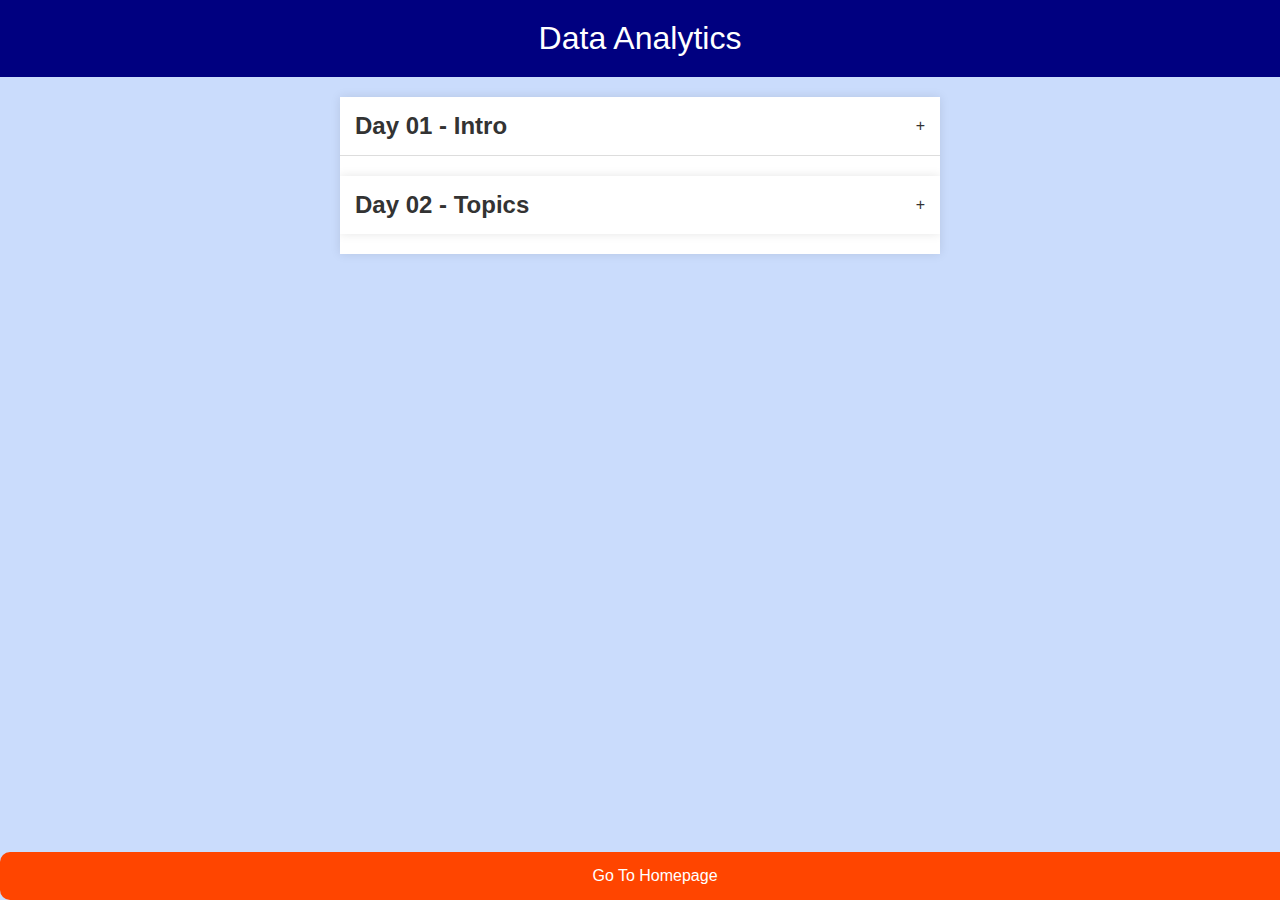
<file: Data.html>
<!DOCTYPE html>
<html lang="en">
<head>
  <meta charset="UTF-8">
  <meta name="viewport" content="width=device-width, initial-scale=1.0">
  <style>
    body {
      font-family:'Franklin Gothic Medium', 'Arial Narrow', Arial, sans-serif;
      margin: 0;
      padding: 0;
      background-color: #CADCFC;
      color: #333;
    }

    .accordion {
      max-width: 600px;
      margin: 20px auto;
      overflow: hidden;
      box-shadow: 0 0 10px rgba(0, 0, 0, 0.1);
      background-color: #fff;
    }

    .accordion-item {
      border-bottom: 1px solid #ddd;
    }

    .accordion-item:last-child {
      border-bottom: none;
    }

    .accordion-header {
      display: flex;
      justify-content: space-between;
      align-items: center;
      padding: 15px;
      cursor: pointer;
      user-select: none;
    }

    .accordion-header h2 {
      margin: 0;
    }

    .accordion-content {
      display: none;
      padding: 15px;
    }

    .accordion-item.active .accordion-content {
      display: block;
    }

    p {
      margin: 0;
      color: white;
      background: navy;
      text-align: center;
      padding: 20px;
      font-size: 2rem;
    }

    a {
      background-color: orangered;
      padding: 15px;
      width: 100vw;
      text-decoration: none;
      border-radius: 10px;
    }

    #back {
      position: fixed;
      bottom: 0;
      left: 0;
      width: 100%;
      display: block;
      background-color: orangered;
      padding: 15px;
      text-align: center;
      text-decoration: none;
      border-radius: 10px;
      color: white;
    }
  </style>
</head>
<body>
  <p>Data Analytics</p>
  <div class="accordion">
    <div class="accordion-item">
      <div class="accordion-header">
        <h2>Day 01 - Intro </h2>
        <span>+</span>
      </div>
      <div class="accordion-content">
        <a href="https://youtu.be/vpokNNLey6s?feature=shared" target="_blank">Open </a>
      </div>
    </div>

    <!--Day 2-->
    <div class="accordion">
      <div class="accordion-item">
        <div class="accordion-header">
          <h2>Day 02 - Topics </h2>
          <span>+</span>
        </div>
        <div class="accordion-content">
          <a href="https://youtu.be/vpokNNLey6s?feature=shared" target="_blank">Open </a>
        </div>
      </div>
    </div>
    
    <a href="https://dileepottikunta.github.io/LearningHub/" id="back">Go To Homepage</a>
    <script>
      const accordions = document.querySelectorAll('.accordion-item');
    
      accordions.forEach((accordion) => {
        accordion.addEventListener('click', function () {
          this.classList.toggle('active');
          const content = this.querySelector('.accordion-content');
          content.style.display = content.style.display === 'block' ? 'none' : 'block';
          const icon = this.querySelector('span');
          icon.innerHTML = icon.innerHTML === '+' ? '-' : '+';
        });
      });
    </script>
  </body>
  </html>
</file>
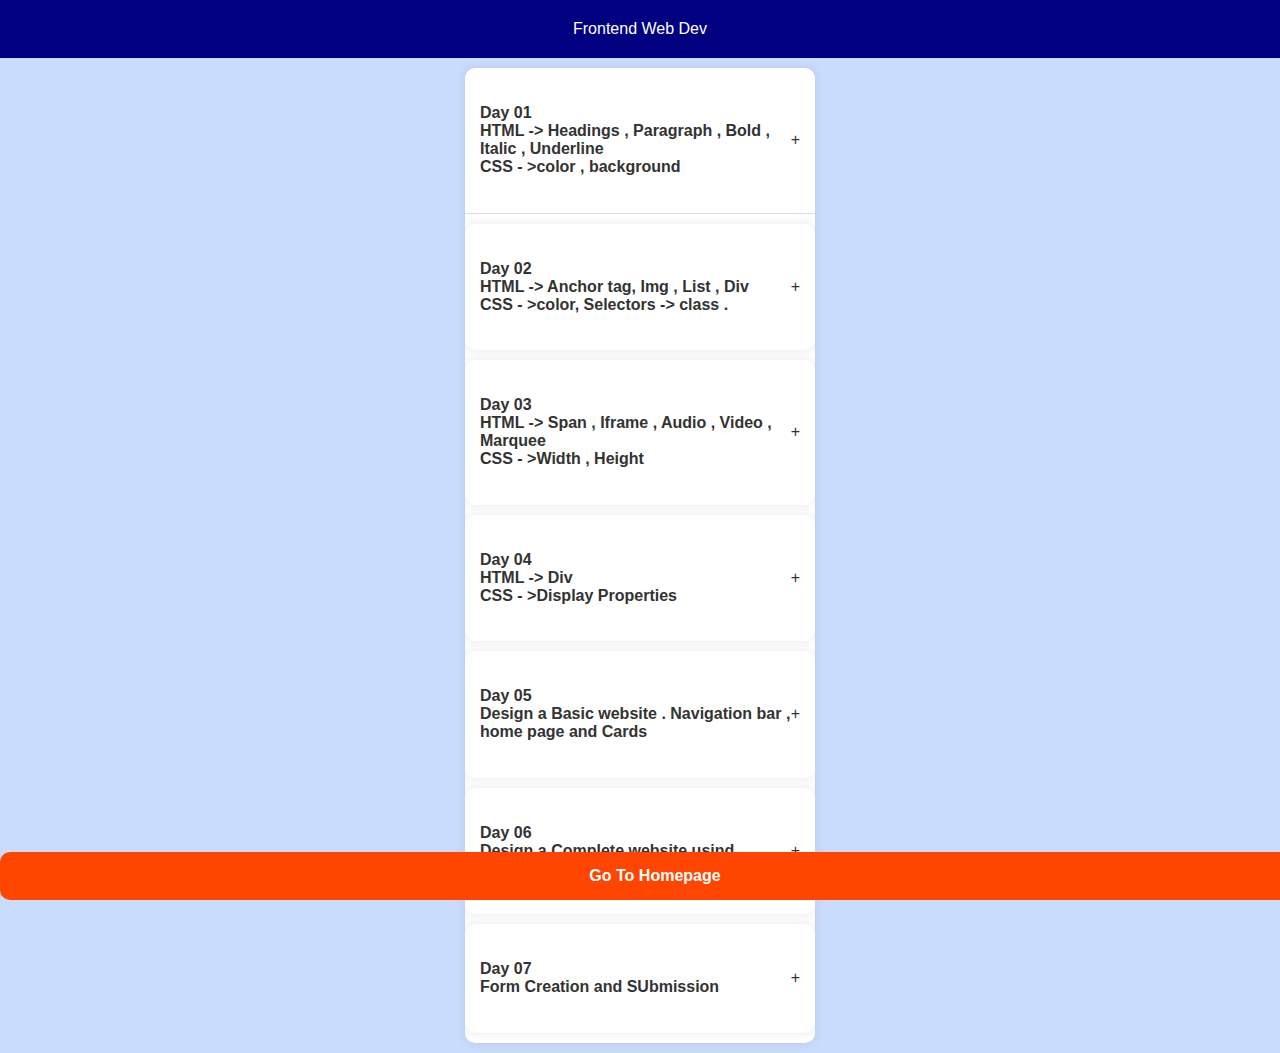
<file: FroentEnd.html>
<!DOCTYPE html>
<html lang="en">
<head>
  <meta charset="UTF-8">
  <meta name="viewport" content="width=device-width, initial-scale=1.0">
  <style>
    body {
      font-family:'Franklin Gothic Medium', 'Arial Narrow', Arial, sans-serif;
      margin: 0;
      padding: 0;
      background-color: #CADCFC;
      color: #333;
    }

    .accordion {
        border-radius: 10px;
      max-width: 350px;
      margin: 10px auto;
      overflow: hidden;
      box-shadow: 0 0 10px rgba(0, 0, 0, 0.1);
      background-color: #fff;
    }

    .accordion-item {
      border-bottom: 1px solid #ddd;
    }

    .accordion-item:last-child {
      border-bottom: none;
    }

    .accordion-header {
      display: flex;
      justify-content: space-between;
      align-items: center;
      padding: 15px;
      cursor: pointer;
      user-select: none;
    }

    .accordion-header h2 {
      margin: 0;
    }

    .accordion-content {
      display: none;
      padding: 15px;
    }

    .accordion-item.active .accordion-content {
      display: block;
    }

    p {
      margin: 0;
      color: white;
      background: navy;
      text-align: center;
      padding: 20px;
      font-size: 1rem;
      font-style:bold;
    }

    a {
     
      display: block;
      background-color: Navy;
      padding: 15px;
      text-align: center;
      text-decoration: none;
      border-radius: 10px;
      color: white;
      font-style:bold;
     
      text-decoration: none;
      border-radius: 10px;
    }

    #back {
      position: fixed;
      bottom: 0;
      left: 0;
      width: 100%;
      display: block;
      background-color: orangered;
      padding: 15px;
      text-align: center;
      text-decoration: none;
      color: white;
      font-weight: bold;
    }
  </style>
</head>
<body>
  <p>Frontend Web Dev</p>
  <div class="accordion">
    <div class="accordion-item">
      <div class="accordion-header">
        <h4>Day 01 <br>HTML -> Headings , Paragraph , Bold  , Italic , Underline <br>CSS - >color , background</h4>
        <span>+</span>
      </div>
      <div class="accordion-content">
        <a href="https://youtu.be/1eHY8Cit8Os?feature=shared" target="_blank">Open </a>
      </div>
    </div>

    <!--Day 2-->
    <div class="accordion">
      <div class="accordion-item">
        <div class="accordion-header">
          <h4>Day 02  <br>
            HTML -> Anchor tag, Img , List , Div <br>CSS - >color, Selectors -> class .
        </h4>
          <span>+</span>
        </div>
        <div class="accordion-content">
          <a href="https://youtu.be/I5HgPsiipQI?feature=shared" target="_blank">Open </a>
        </div>
      </div>
    </div>



 <div class="accordion">
      <div class="accordion-item">
        <div class="accordion-header">
          <h4>Day 03 <br> HTML -> Span , Iframe , Audio , Video , Marquee <br> CSS - >Width , Height</h4>
          <span>+</span>
        </div>
        <div class="accordion-content">
          <a href="https://youtu.be/DnLRNGebI7k?feature=shared" target="_blank">Open </a>
        </div>
      </div>
    </div>

    <div class="accordion">
      <div class="accordion-item">
        <div class="accordion-header">
          <h4>Day 04  <br> HTML -> Div <br>CSS - >Display Properties </h4>
          <span>+</span>
        </div>
        <div class="accordion-content">
          <a href="https://youtu.be/UbRPjLmeaUc?feature=shared" target="_blank">Open </a>
          <h5>Assignment </h5>
          <h6>Design a Basic Home page</h6>
        </div>
      </div>
    </div>




<div class="accordion">
      <div class="accordion-item">
        <div class="accordion-header">
          <h4>Day 05 <br>Design a Basic website . Navigation bar , home page and Cards  </h4>
          <span>+</span>
        </div>
        <div class="accordion-content">
          <a href="https://youtu.be/wG2fhGbo60E?feature=shared" target="_blank">Open </a>
        </div>
      </div>
  </div>
  

    <div class="accordion">
      <div class="accordion-item">
        <div class="accordion-header">
          <h4>Day 06 <br>Design a Complete website usind Tailwind </h4>
          <span>+</span>
        </div>
        <div class="accordion-content">
          <a href="https://youtu.be/jAoKj5qPRcg?feature=shared" target="_blank">Open </a>
        </div>
      </div>
  </div>
  

  
  <div class="accordion">
    <div class="accordion-item">
      <div class="accordion-header">
        <h4>Day 07 <br>Form Creation and SUbmission </h4>
        <span>+</span>
      </div>
      <div class="accordion-content">
        <a href="https://youtu.be/gwZQ8qRmkoI?feature=shared" target="_blank">Form Design  </a>
        <a href="https://youtu.be/enZLP5uAZjU?feature=shared" target="_blank">Form SUbmission</a>
      </div>
    </div>
</div>




    <!--Back navigation -->
    <a href="https://dileepottikunta.github.io/LearningHub/" id="back">Go To Homepage</a>
    <script>
      const accordions = document.querySelectorAll('.accordion-item');
    
      accordions.forEach((accordion) => {
        accordion.addEventListener('click', function () {
          this.classList.toggle('active');
          const content = this.querySelector('.accordion-content');
          content.style.display = content.style.display === 'block' ? 'none' : 'block';
          const icon = this.querySelector('span');
          icon.innerHTML = icon.innerHTML === '+' ? '-' : '+';
        });
      });
    </script>
  </body>
  </html>
</file>
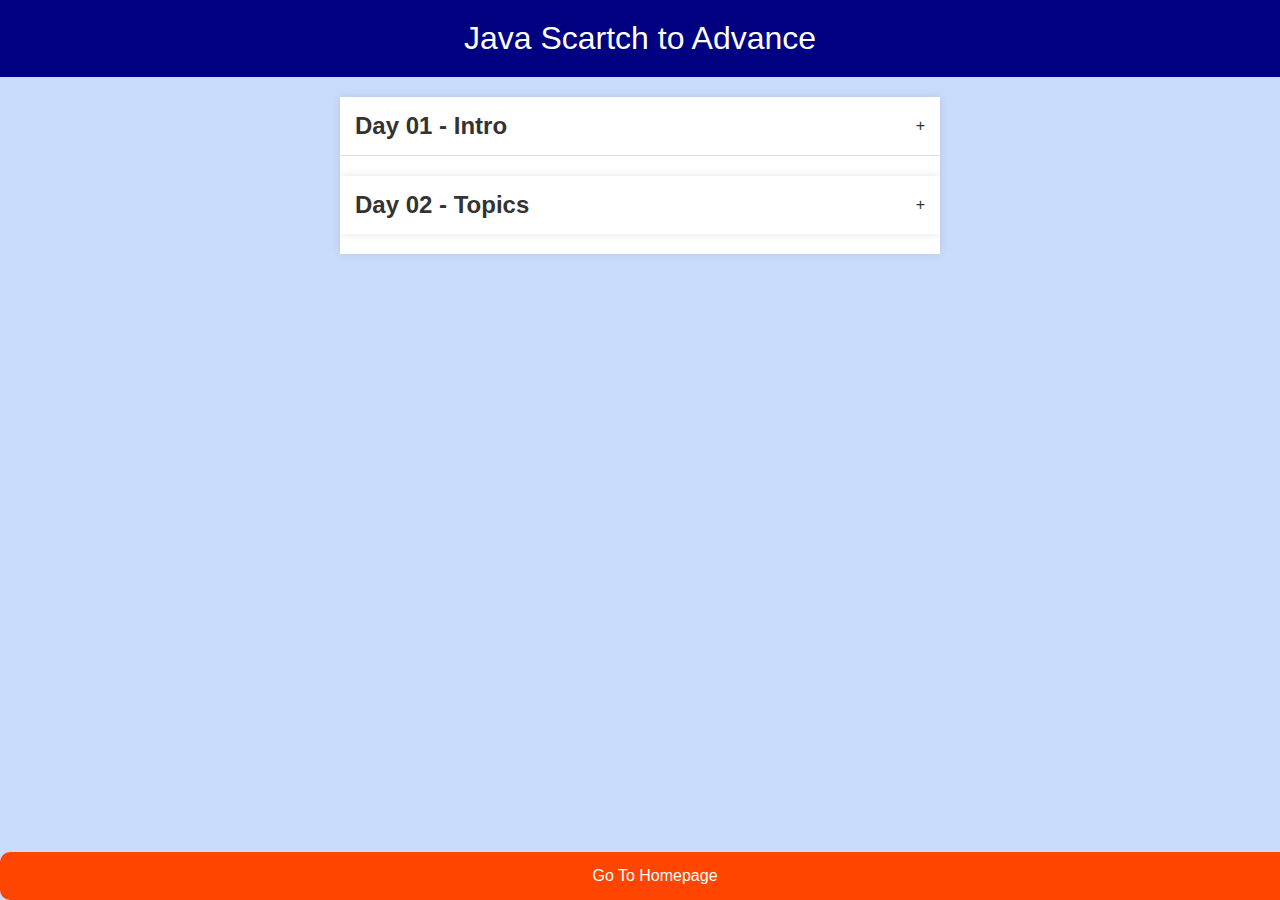
<file: Java.html>
<!DOCTYPE html>
<html lang="en">
<head>
  <meta charset="UTF-8">
  <meta name="viewport" content="width=device-width, initial-scale=1.0">
  <style>
    body {
      font-family:'Franklin Gothic Medium', 'Arial Narrow', Arial, sans-serif;
      margin: 0;
      padding: 0;
      background-color: #CADCFC;
      color: #333;
    }

    .accordion {
      max-width: 600px;
      margin: 20px auto;
      overflow: hidden;
      box-shadow: 0 0 10px rgba(0, 0, 0, 0.1);
      background-color: #fff;
    }

    .accordion-item {
      border-bottom: 1px solid #ddd;
    }

    .accordion-item:last-child {
      border-bottom: none;
    }

    .accordion-header {
      display: flex;
      justify-content: space-between;
      align-items: center;
      padding: 15px;
      cursor: pointer;
      user-select: none;
    }

    .accordion-header h2 {
      margin: 0;
    }

    .accordion-content {
      display: none;
      padding: 15px;
    }

    .accordion-item.active .accordion-content {
      display: block;
    }

    p {
      margin: 0;
      color: white;
      background: navy;
      text-align: center;
      padding: 20px;
      font-size: 2rem;
    }

    a {
      background-color: orangered;
      padding: 15px;
      width: 100vw;
      text-decoration: none;
      border-radius: 10px;
    }

    #back {
      position: fixed;
      bottom: 0;
      left: 0;
      width: 100%;
      display: block;
      background-color: orangered;
      padding: 15px;
      text-align: center;
      text-decoration: none;
      border-radius: 10px;
      color: white;
    }
  </style>
</head>
<body>
  <p>Java Scartch to Advance</p>
  <div class="accordion">
    <div class="accordion-item">
      <div class="accordion-header">
        <h2>Day 01 - Intro </h2>
        <span>+</span>
      </div>
      <div class="accordion-content">
        <a href="https://youtu.be/vpokNNLey6s?feature=shared" target="_blank">Open </a>
      </div>
    </div>

    <!--Day 2-->
    <div class="accordion">
      <div class="accordion-item">
        <div class="accordion-header">
          <h2>Day 02 - Topics </h2>
          <span>+</span>
        </div>
        <div class="accordion-content">
          <a href="https://youtu.be/vpokNNLey6s?feature=shared" target="_blank">Open </a>
        </div>
      </div>
    </div>
    
    <a href="https://dileepottikunta.github.io/LearningHub/" id="back">Go To Homepage</a>
    <script>
      const accordions = document.querySelectorAll('.accordion-item');
    
      accordions.forEach((accordion) => {
        accordion.addEventListener('click', function () {
          this.classList.toggle('active');
          const content = this.querySelector('.accordion-content');
          content.style.display = content.style.display === 'block' ? 'none' : 'block';
          const icon = this.querySelector('span');
          icon.innerHTML = icon.innerHTML === '+' ? '-' : '+';
        });
      });
    </script>
  </body>
  </html>
</file>
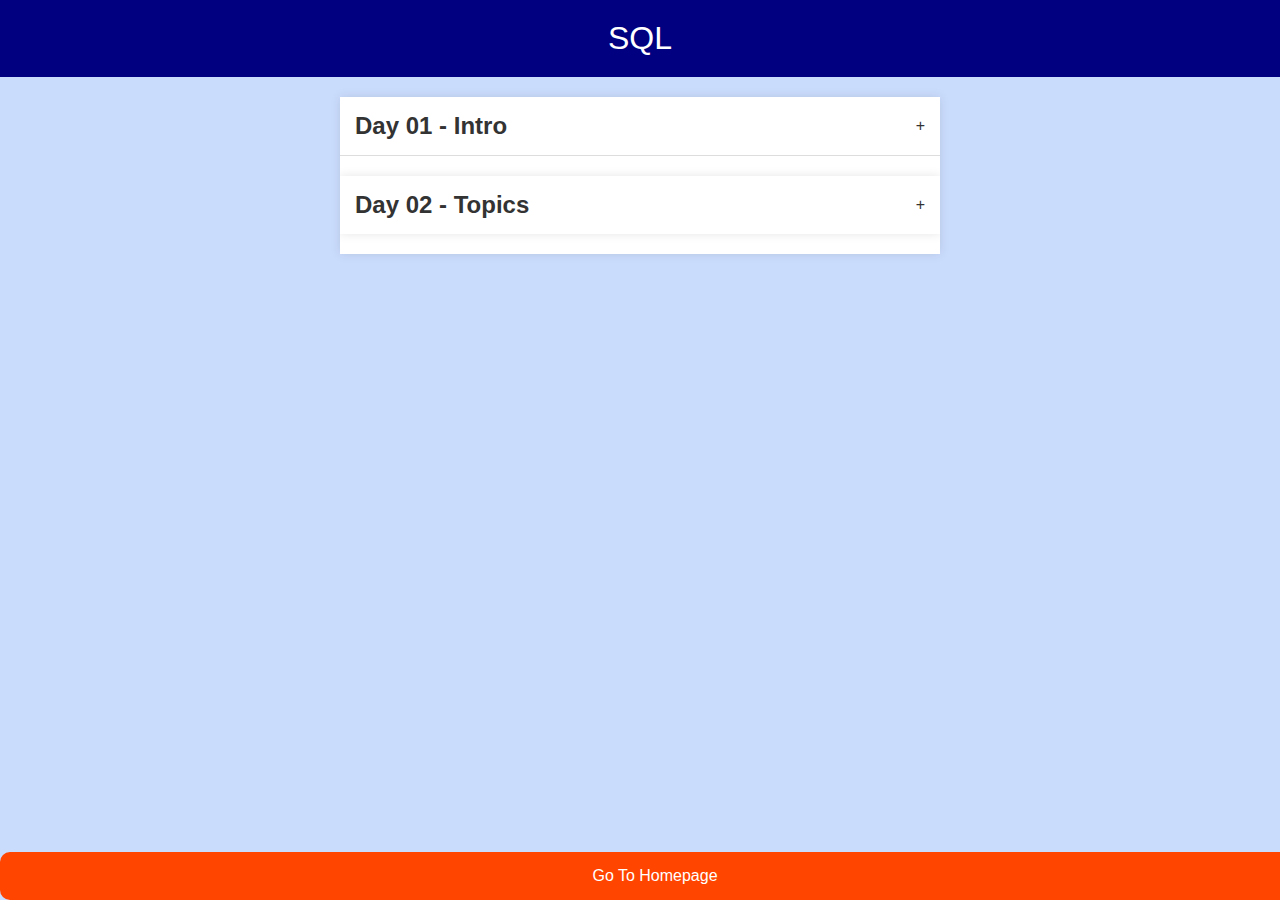
<file: SQL.html>
<!DOCTYPE html>
<html lang="en">
<head>
  <meta charset="UTF-8">
  <meta name="viewport" content="width=device-width, initial-scale=1.0">
  <style>
    body {
      font-family:'Franklin Gothic Medium', 'Arial Narrow', Arial, sans-serif;
      margin: 0;
      padding: 0;
      background-color: #CADCFC;
      color: #333;
    }

    .accordion {
      max-width: 600px;
      margin: 20px auto;
      overflow: hidden;
      box-shadow: 0 0 10px rgba(0, 0, 0, 0.1);
      background-color: #fff;
    }

    .accordion-item {
      border-bottom: 1px solid #ddd;
    }

    .accordion-item:last-child {
      border-bottom: none;
    }

    .accordion-header {
      display: flex;
      justify-content: space-between;
      align-items: center;
      padding: 15px;
      cursor: pointer;
      user-select: none;
    }

    .accordion-header h2 {
      margin: 0;
    }

    .accordion-content {
      display: none;
      padding: 15px;
    }

    .accordion-item.active .accordion-content {
      display: block;
    }

    p {
      margin: 0;
      color: white;
      background: navy;
      text-align: center;
      padding: 20px;
      font-size: 2rem;
    }

    a {
      background-color: orangered;
      padding: 15px;
      width: 100vw;
      text-decoration: none;
      border-radius: 10px;
    }

    #back {
      position: fixed;
      bottom: 0;
      left: 0;
      width: 100%;
      display: block;
      background-color: orangered;
      padding: 15px;
      text-align: center;
      text-decoration: none;
      border-radius: 10px;
      color: white;
    }
  </style>
</head>
<body>
  <p>SQL </p>
  <div class="accordion">
    <div class="accordion-item">
      <div class="accordion-header">
        <h2>Day 01 - Intro </h2>
        <span>+</span>
      </div>
      <div class="accordion-content">
        <a href="https://youtu.be/vpokNNLey6s?feature=shared" target="_blank">Open </a>
      </div>
    </div>

    <!--Day 2-->
    <div class="accordion">
      <div class="accordion-item">
        <div class="accordion-header">
          <h2>Day 02 - Topics </h2>
          <span>+</span>
        </div>
        <div class="accordion-content">
          <a href="https://youtu.be/vpokNNLey6s?feature=shared" target="_blank">Open </a>
        </div>
      </div>
    </div>
    
    <a href="https://dileepottikunta.github.io/LearningHub/" id="back">Go To Homepage</a>
    <script>
      const accordions = document.querySelectorAll('.accordion-item');
    
      accordions.forEach((accordion) => {
        accordion.addEventListener('click', function () {
          this.classList.toggle('active');
          const content = this.querySelector('.accordion-content');
          content.style.display = content.style.display === 'block' ? 'none' : 'block';
          const icon = this.querySelector('span');
          icon.innerHTML = icon.innerHTML === '+' ? '-' : '+';
        });
      });
    </script>
  </body>
  </html>
</file>
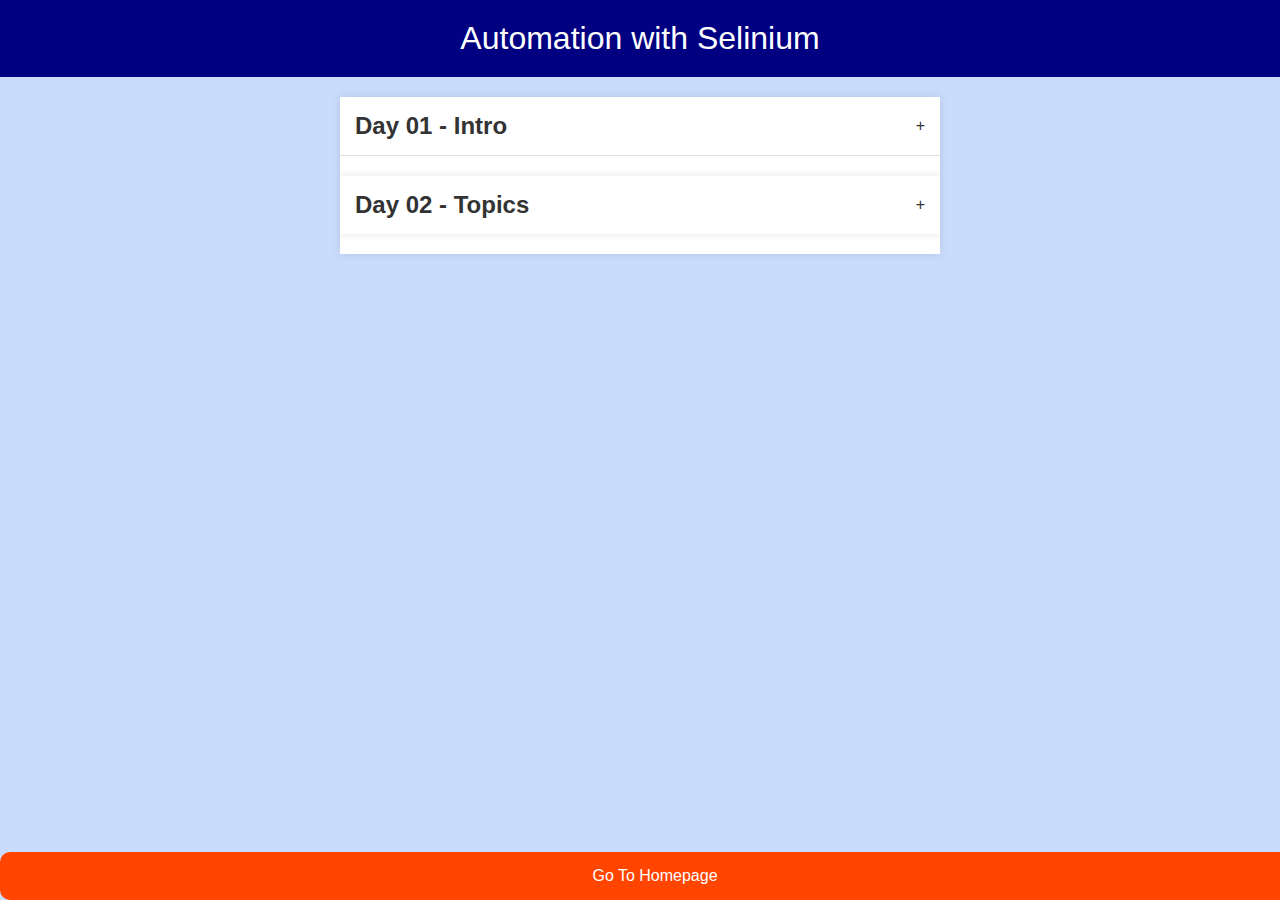
<file: Testing.html>
<!DOCTYPE html>
<html lang="en">
<head>
  <meta charset="UTF-8">
  <meta name="viewport" content="width=device-width, initial-scale=1.0">
  <style>
    body {
      font-family:'Franklin Gothic Medium', 'Arial Narrow', Arial, sans-serif;
      margin: 0;
      padding: 0;
      background-color: #CADCFC;
      color: #333;
    }

    .accordion {
      max-width: 600px;
      margin: 20px auto;
      overflow: hidden;
      box-shadow: 0 0 10px rgba(0, 0, 0, 0.1);
      background-color: #fff;
    }

    .accordion-item {
      border-bottom: 1px solid #ddd;
    }

    .accordion-item:last-child {
      border-bottom: none;
    }

    .accordion-header {
      display: flex;
      justify-content: space-between;
      align-items: center;
      padding: 15px;
      cursor: pointer;
      user-select: none;
    }

    .accordion-header h2 {
      margin: 0;
    }

    .accordion-content {
      display: none;
      padding: 15px;
    }

    .accordion-item.active .accordion-content {
      display: block;
    }

    p {
      margin: 0;
      color: white;
      background: navy;
      text-align: center;
      padding: 20px;
      font-size: 2rem;
    }

    a {
      background-color: orangered;
      padding: 15px;
      width: 100vw;
      text-decoration: none;
      border-radius: 10px;
    }

    #back {
      position: fixed;
      bottom: 0;
      left: 0;
      width: 100%;
      display: block;
      background-color: orangered;
      padding: 15px;
      text-align: center;
      text-decoration: none;
      border-radius: 10px;
      color: white;
    }
  </style>
</head>
<body>
  <p>Automation with Selinium</p>
  <div class="accordion">
    <div class="accordion-item">
      <div class="accordion-header">
        <h2>Day 01 - Intro </h2>
        <span>+</span>
      </div>
      <div class="accordion-content">
        <a href="https://youtu.be/vpokNNLey6s?feature=shared" target="_blank">Open </a>
      </div>
    </div>

    <!--Day 2-->
    <div class="accordion">
      <div class="accordion-item">
        <div class="accordion-header">
          <h2>Day 02 - Topics </h2>
          <span>+</span>
        </div>
        <div class="accordion-content">
          <a href="https://youtu.be/vpokNNLey6s?feature=shared" target="_blank">Open </a>
        </div>
      </div>
    </div>
    
    <a href="https://dileepottikunta.github.io/LearningHub/" id="back">Go To Homepage</a>
    <script>
      const accordions = document.querySelectorAll('.accordion-item');
    
      accordions.forEach((accordion) => {
        accordion.addEventListener('click', function () {
          this.classList.toggle('active');
          const content = this.querySelector('.accordion-content');
          content.style.display = content.style.display === 'block' ? 'none' : 'block';
          const icon = this.querySelector('span');
          icon.innerHTML = icon.innerHTML === '+' ? '-' : '+';
        });
      });
    </script>
  </body>
  </html>
</file>
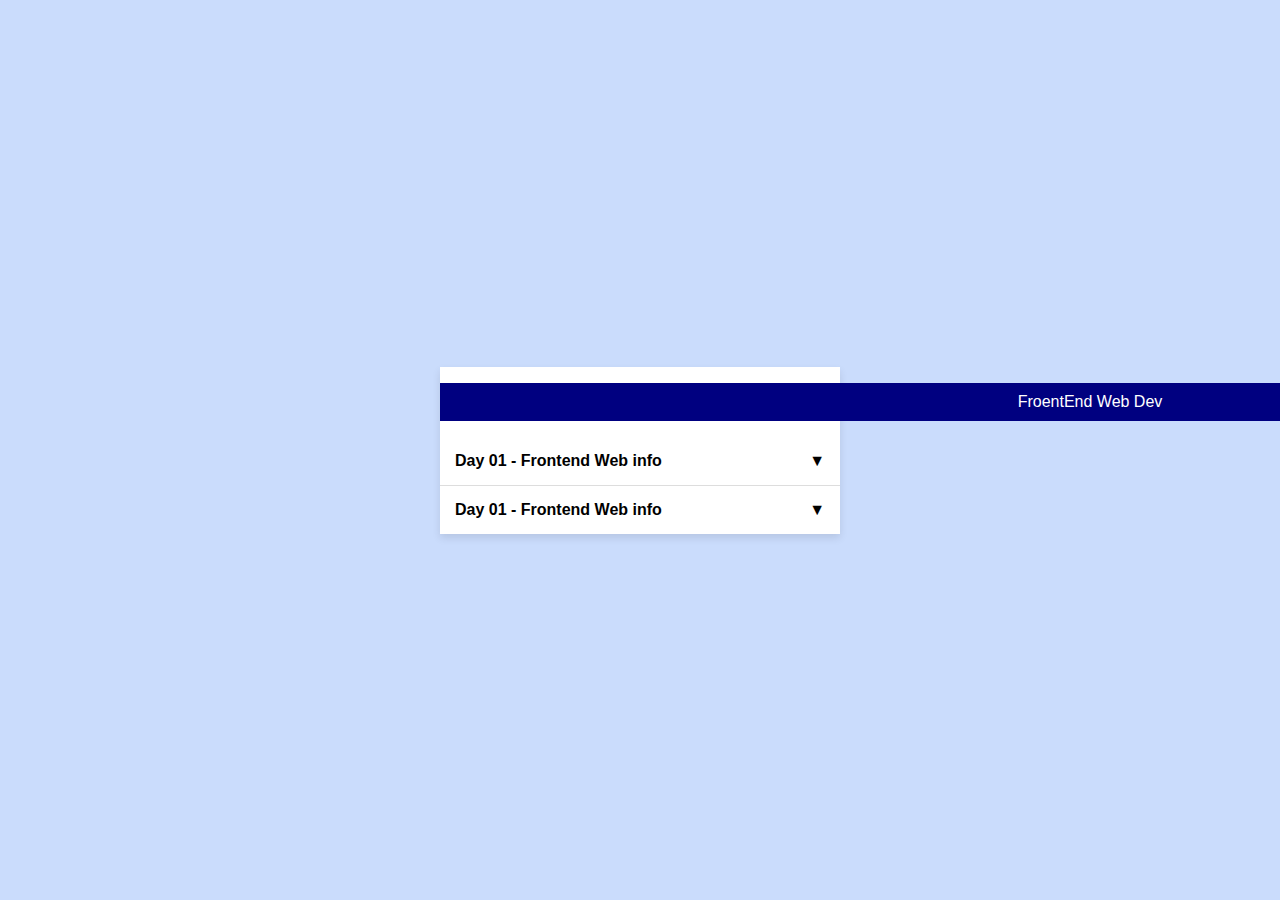
<file: Videos.html>
<!DOCTYPE html>
<html lang="en">
<head>
    <meta charset="UTF-8">
    <meta name="viewport" content="width=device-width, initial-scale=1.0">
    <title>Responsive Accordion with YouTube Video</title>
    <style>
        body {
            font-family: Arial, sans-serif;
            margin: 0;
            padding: 0;
            display: flex;
            justify-content: center;
            align-items: center;
            height: 100vh;
            background-color: #CADCFC;
        }

        .accordion {
            width: 100%;
            max-width: 400px;
            background-color: #fff;
            box-shadow: 0 4px 8px rgba(0, 0, 0, 0.1);
        }

        .accordion-item {
            border-bottom: 1px solid #ddd;
        }

        .accordion-item:last-child {
            border-bottom: none;
        }

        .accordion-header {
            display: flex;
            justify-content: space-between;
            align-items: center;
            padding: 15px;
            cursor: pointer;
            user-select: none;
        }

        .accordion-header:hover {
            background-color: #f9f9f9;
        }

        .accordion-header h2 {
            margin: 0;
            font-size: 16px;
        }

        .accordion-content {
            display: none;
            padding: 15px;
            background-color: #f9f9f9;
        }

        .video-container {
            position: relative;
            padding-bottom: 56.25%;
            height: 0;
            overflow: hidden;
        }

        .video-container iframe {
            position: absolute;
            top: 0;
            left: 0;
            width: 100%;
            height: 100%;
        }
        p{
            text-align: center;
            background-color: navy;
            color: white;
            width: 100vw;
            padding: 10px;
        }
    </style>
</head>
<body>

<div class="accordion">
    <p>FroentEnd Web Dev</p>
    <div class="accordion-item">
        <div class="accordion-header">
            <h2>Day 01 - Frontend Web info</h2>
            <span>▼</span>
        </div>
        <div class="accordion-content">
            <div class="video-container">
                <!-- Replace 'VIDEO_ID' with your YouTube video ID -->
                <iframe width="640" height="360" src="https://www.youtube.com/embed/rc61YHl1PFY?controls=1" title="Devara Part-1 | Glimpse - Telugu - NTR | Koratala Siva | Anirudh | 5 April 2024" frameborder="0" allow="accelerometer; autoplay; clipboard-write; encrypted-media; gyroscope; picture-in-picture; web-share" allowfullscreen></iframe>
            </div>
        </div>
    </div>
    <!-- Add more accordion items as needed -->
    <div class="accordion-header">
        <h2>Day 01 - Frontend Web info</h2>
        <span>▼</span>
    </div>
    <div class="accordion-content">
        <div class="video-container">
            <!-- Replace 'VIDEO_ID' with your YouTube video ID -->
            <iframe width="640" height="360" src="https://www.youtube.com/embed/rc61YHl1PFY?controls=1" title="Devara Part-1 | Glimpse - Telugu - NTR | Koratala Siva | Anirudh | 5 April 2024" frameborder="0" allow="accelerometer; autoplay; clipboard-write; encrypted-media; gyroscope; picture-in-picture; web-share" allowfullscreen></iframe>
        </div>
    </div>
</div>
</div>

<script>
    document.addEventListener('DOMContentLoaded', function () {
        const accordionHeaders = document.querySelectorAll('.accordion-header');

        accordionHeaders.forEach(header => {
            header.addEventListener('click', function () {
                const accordionItem = this.parentElement;
                const accordionContent = accordionItem.querySelector('.accordion-content');

                if (accordionContent.style.display === 'block') {
                    accordionContent.style.display = 'none';
                    header.querySelector('span').innerText = '▼';
                } else {
                    accordionContent.style.display = 'block';
                    header.querySelector('span').innerText = '▲';
                }
            });
        });
    });
</script>

</body>
</html>
</file>
